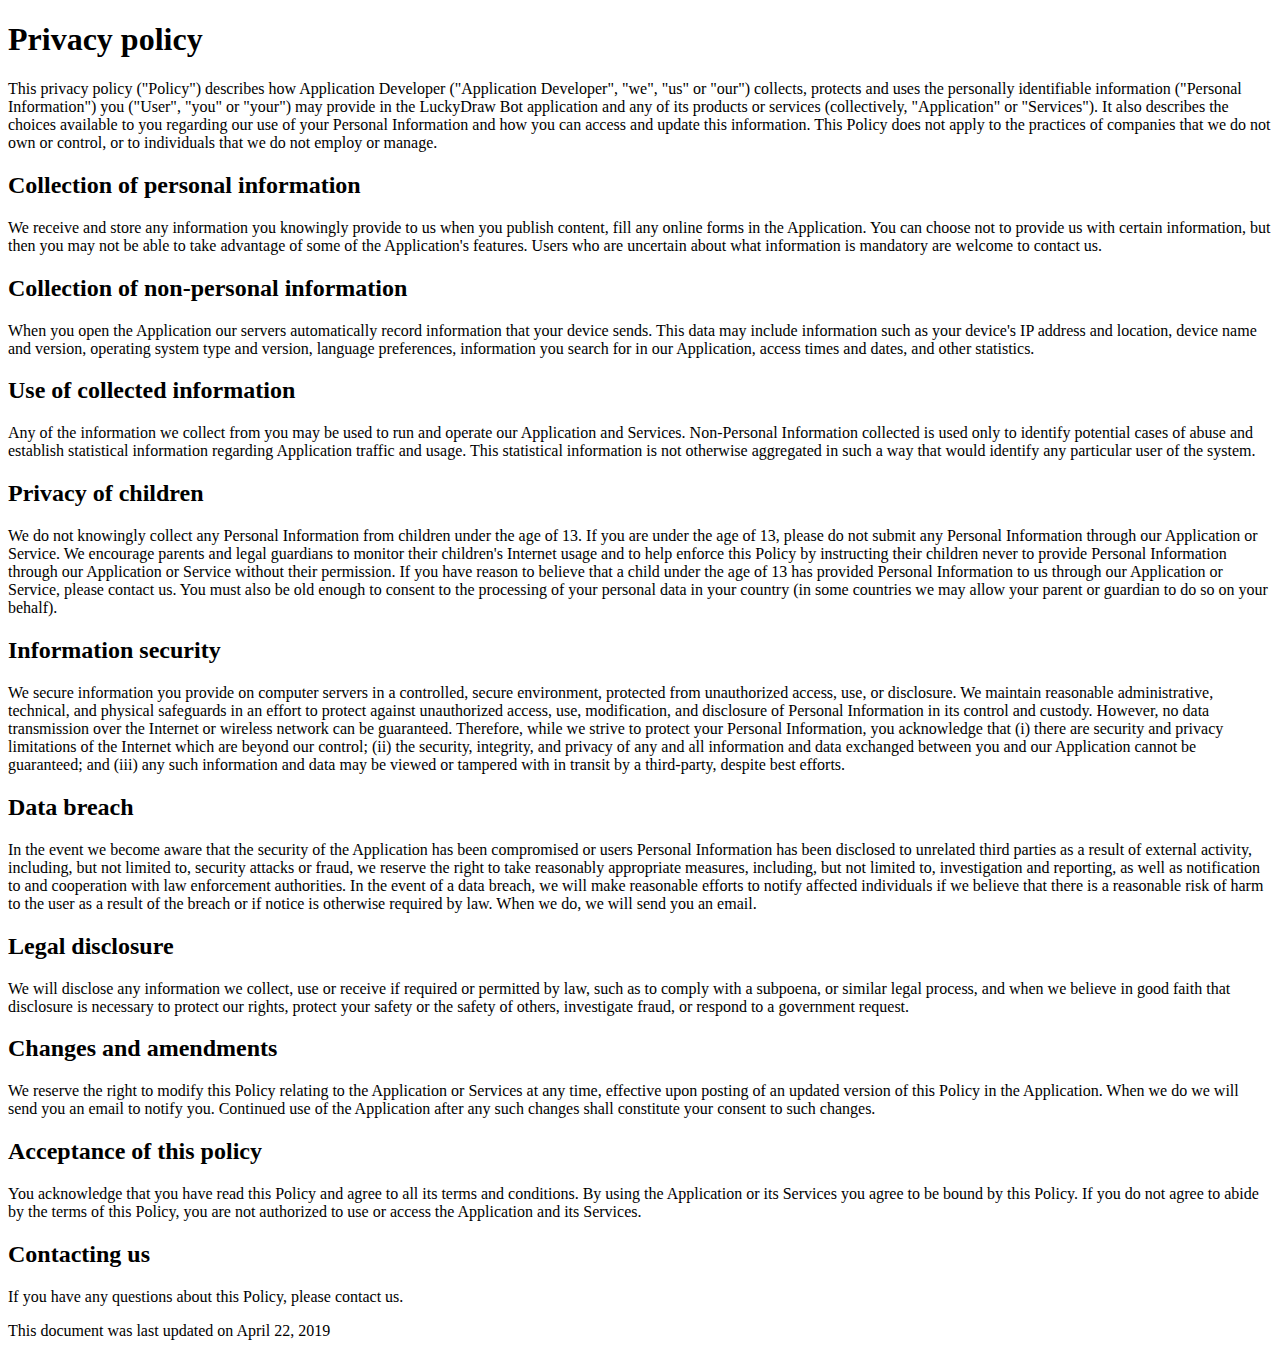
<file: privacy/index.html>
<!DOCTYPE html>
<html>
<head>
  <title>Privacy Policy</title>
</head>

<body>
  <h1>Privacy policy</h1>

  <p>This privacy policy (&quot;Policy&quot;) describes how Application Developer (&quot;Application Developer&quot;, &quot;we&quot;, &quot;us&quot; or &quot;our&quot;) collects, protects and uses the personally identifiable information (&quot;Personal Information&quot;) you (&quot;User&quot;, &quot;you&quot; or &quot;your&quot;) may provide in the LuckyDraw Bot application and any of its products or services (collectively, &quot;Application&quot; or &quot;Services&quot;). It also describes the choices available to you regarding our use of your Personal Information and how you can access and update this information. This Policy does not apply to the practices of companies that we do not own or control, or to individuals that we do not employ or manage.</p>
  
  <h2>Collection of personal information</h2>
  
  <p>We receive and store any information you knowingly provide to us when you publish content, fill any online forms in the Application.  You can choose not to provide us with certain information, but then you may not be able to take advantage of some of the Application's features. Users who are uncertain about what information is mandatory are welcome to contact us.</p>
  
  <h2>Collection of non-personal information</h2>
  
  <p>When you open the Application our servers automatically record information that your device sends. This data may include information such as your device's IP address and location, device name and version, operating system type and version, language preferences, information you search for in our Application, access times and dates, and other statistics.</p>
  
  <h2>Use of collected information</h2>
  
  <p>Any of the information we collect from you may be used to run and operate our Application and Services. Non-Personal Information collected is used only to identify potential cases of abuse and establish statistical information regarding Application traffic and usage. This statistical information is not otherwise aggregated in such a way that would identify any particular user of the system.</p>
  
  <h2>Privacy of children</h2>
  
  <p>We do not knowingly collect any Personal Information from children under the age of 13. If you are under the age of 13, please do not submit any Personal Information through our Application or Service. We encourage parents and legal guardians to monitor their children's Internet usage and to help enforce this Policy by instructing their children never to provide Personal Information through our Application or Service without their permission. If you have reason to believe that a child under the age of 13 has provided Personal Information to us through our Application or Service, please contact us. You must also be old enough to consent to the processing of your personal data in your country (in some countries we may allow your parent or guardian to do so on your behalf).</p>
  
  <h2>Information security</h2>
  
  <p>We secure information you provide on computer servers in a controlled, secure environment, protected from unauthorized access, use, or disclosure. We maintain reasonable administrative, technical, and physical safeguards in an effort to protect against unauthorized access, use, modification, and disclosure of Personal Information in its control and custody. However, no data transmission over the Internet or wireless network can be guaranteed. Therefore, while we strive to protect your Personal Information, you acknowledge that (i) there are security and privacy limitations of the Internet which are beyond our control; (ii) the security, integrity, and privacy of any and all information and data exchanged between you and our Application cannot be guaranteed; and (iii) any such information and data may be viewed or tampered with in transit by a third-party, despite best efforts.</p>
  
  <h2>Data breach</h2>
  
  <p>In the event we become aware that the security of the Application has been compromised or users Personal Information has been disclosed to unrelated third parties as a result of external activity, including, but not limited to, security attacks or fraud, we reserve the right to take reasonably appropriate measures, including, but not limited to, investigation and reporting, as well as notification to and cooperation with law enforcement authorities. In the event of a data breach, we will make reasonable efforts to notify affected individuals if we believe that there is a reasonable risk of harm to the user as a result of the breach or if notice is otherwise required by law. When we do, we will send you an email.</p>
  
  <h2>Legal disclosure</h2>
  
  <p>We will disclose any information we collect, use or receive if required or permitted by law, such as to comply with a subpoena, or similar legal process, and when we believe in good faith that disclosure is necessary to protect our rights, protect your safety or the safety of others, investigate fraud, or respond to a government request.</p>
  
  <h2>Changes and amendments</h2>
  
  <p>We reserve the right to modify this Policy relating to the Application or Services at any time, effective upon posting of an updated version of this Policy in the Application. When we do we will send you an email to notify you. Continued use of the Application after any such changes shall constitute your consent to such changes.</p>
  
  <h2>Acceptance of this policy</h2>
  
  <p>You acknowledge that you have read this Policy and agree to all its terms and conditions. By using the Application or its Services you agree to be bound by this Policy. If you do not agree to abide by the terms of this Policy, you are not authorized to use or access the Application and its Services.</p>
  
  <h2>Contacting us</h2>
  
  <p>If you have any questions about this Policy, please contact us.</p>
  
  <p>This document was last updated on April 22, 2019</p>
</body>

</html>
</file>
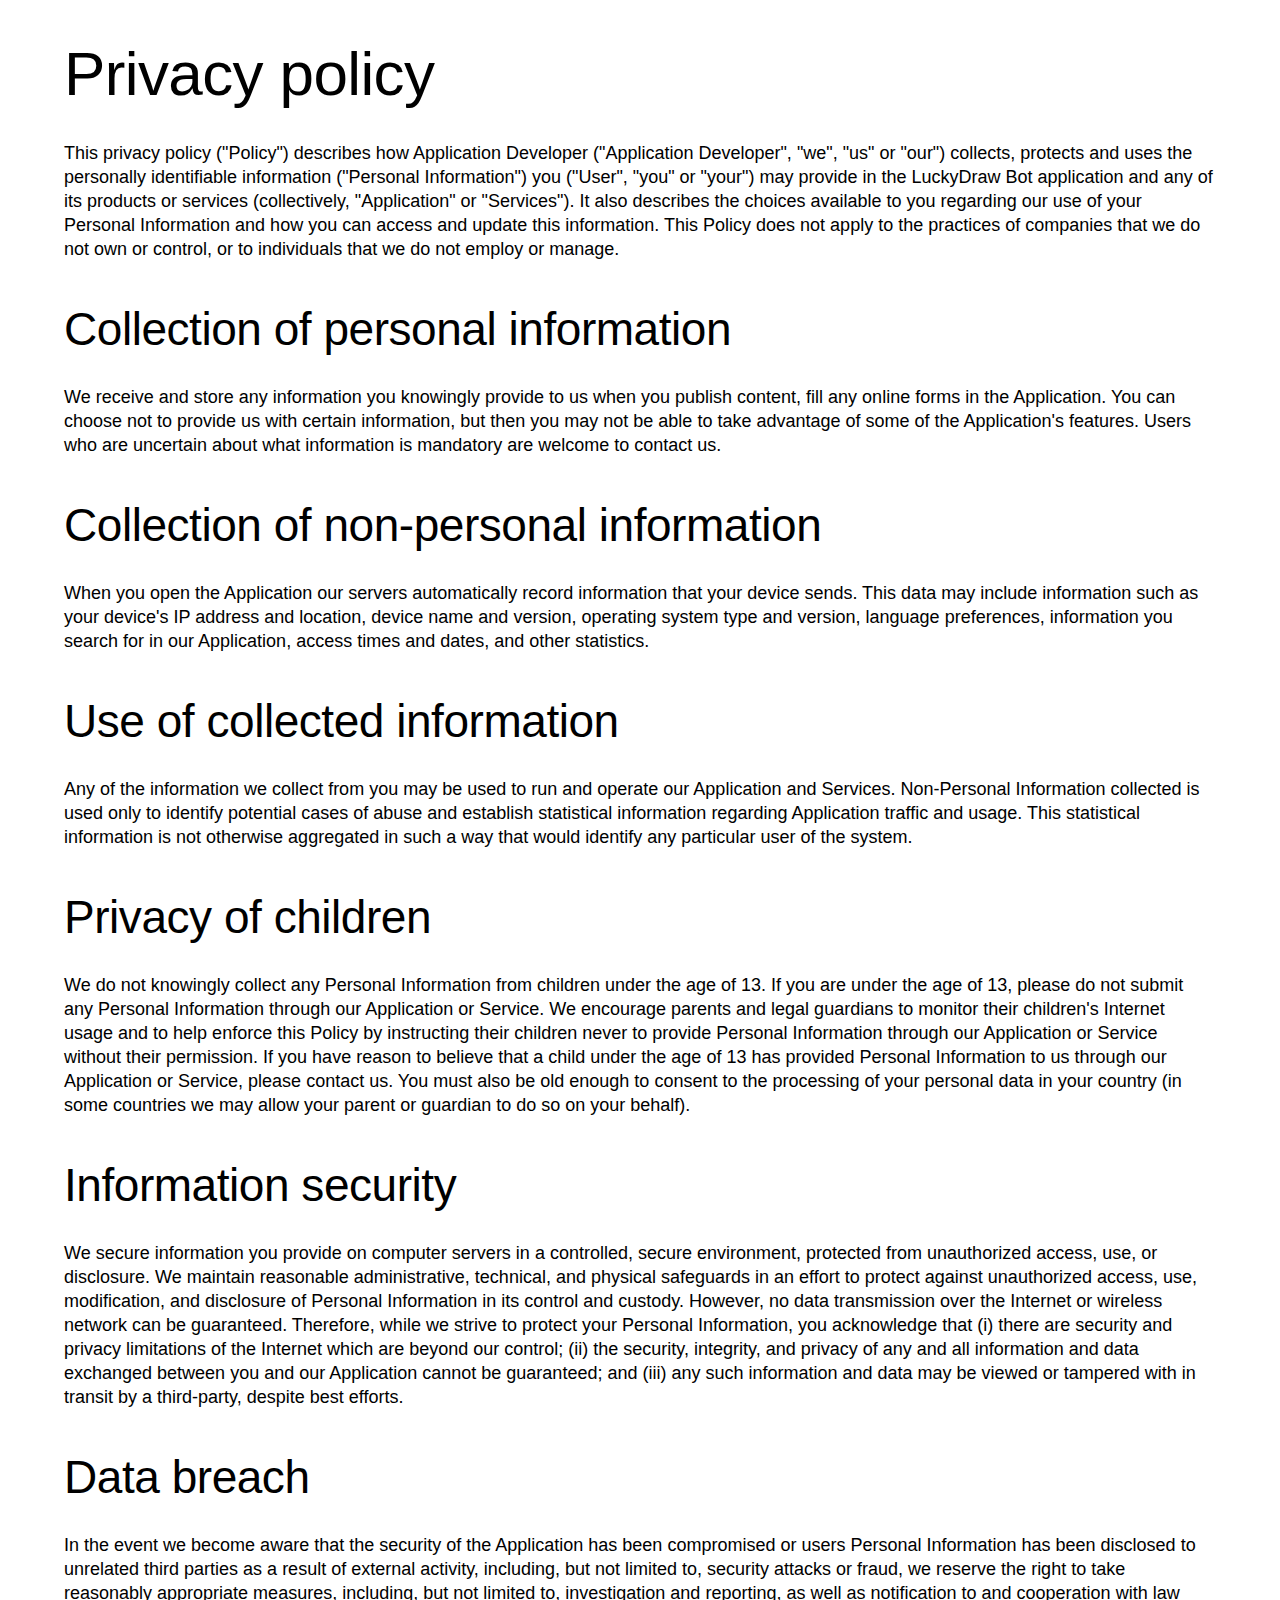
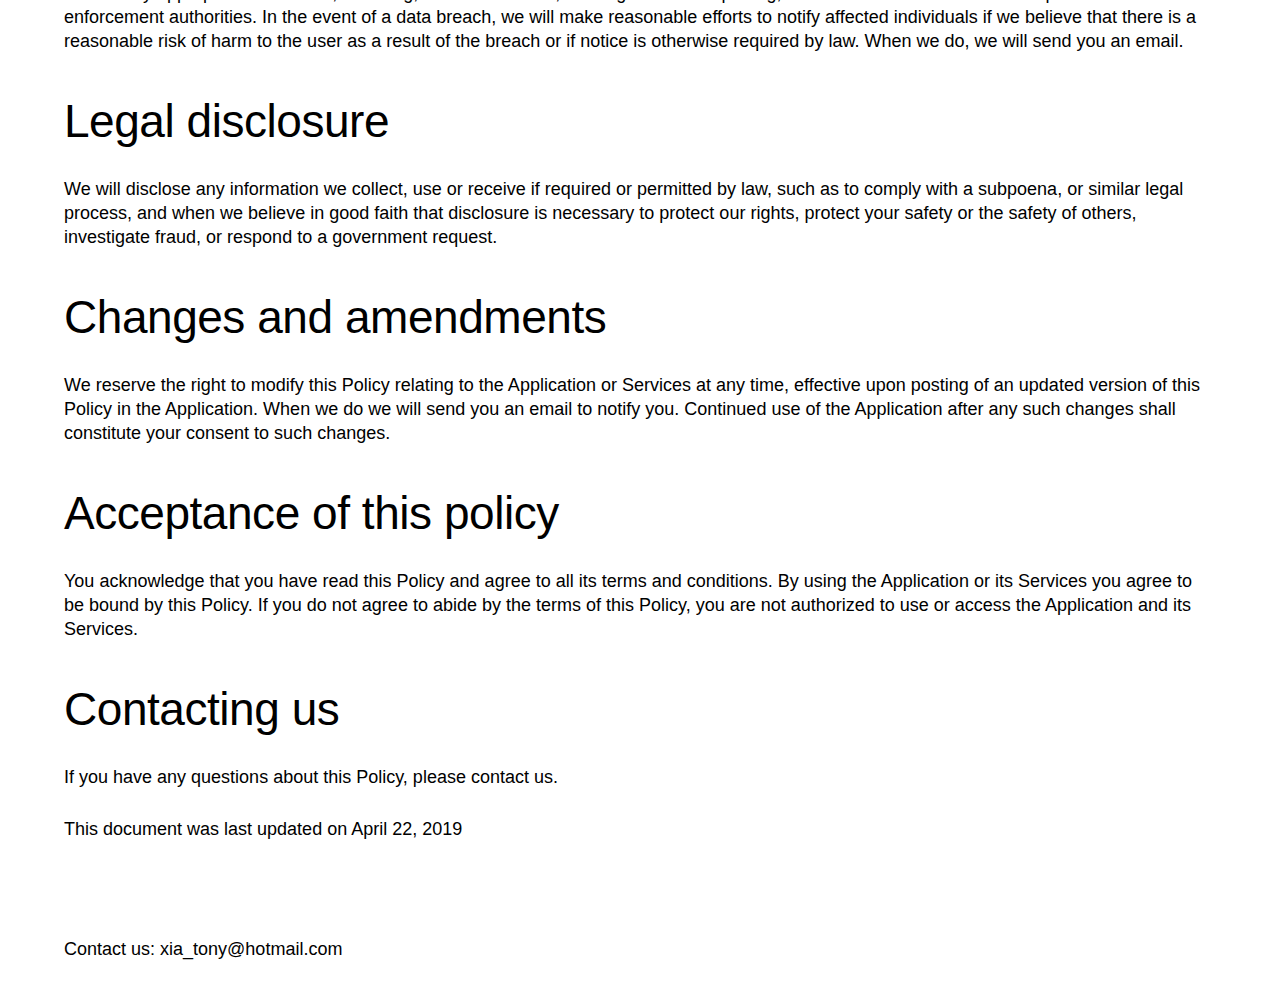
<file: web/privacy/index.html>
<!DOCTYPE html>
<html>

<head>
    <meta charset="UTF-8">
    <title>Privacy Policy</title>
    <link href="../styles/base.css" rel="stylesheet" type="text/css" media="screen">
    <meta name="viewport" content="width=device-width, initial-scale=1">
</head>

<body>
    <div class="main-root">
        <h1>Privacy policy</h1>

        <p class="c-paragraph-1 ">This privacy policy (&quot;Policy&quot;) describes how Application Developer
            (&quot;Application
            Developer&quot;, &quot;we&quot;, &quot;us&quot; or &quot;our&quot;) collects, protects and uses the
            personally identifiable information (&quot;Personal Information&quot;) you (&quot;User&quot;,
            &quot;you&quot; or &quot;your&quot;) may provide in the LuckyDraw Bot application and any of its products or
            services (collectively, &quot;Application&quot; or &quot;Services&quot;). It also describes the choices
            available to you regarding our use of your Personal Information and how you can access and update this
            information. This Policy does not apply to the practices of companies that we do not own or control, or to
            individuals that we do not employ or manage.</p>


        <h2>Collection of personal information</h2>

        <p>We receive and store any information you knowingly provide to us when you publish content, fill any online
            forms in the Application. You can choose not to provide us with certain information, but then you may not be
            able to take advantage of some of the Application's features. Users who are uncertain about what information
            is mandatory are welcome to contact us.</p>

        <h2>Collection of non-personal information</h2>

        <p>When you open the Application our servers automatically record information that your device sends. This data
            may include information such as your device's IP address and location, device name and version, operating
            system type and version, language preferences, information you search for in our Application, access times
            and dates, and other statistics.</p>

        <h2>Use of collected information</h2>

        <p>Any of the information we collect from you may be used to run and operate our Application and Services.
            Non-Personal Information collected is used only to identify potential cases of abuse and establish
            statistical information regarding Application traffic and usage. This statistical information is not
            otherwise aggregated in such a way that would identify any particular user of the system.</p>

        <h2>Privacy of children</h2>

        <p>We do not knowingly collect any Personal Information from children under the age of 13. If you are under the
            age of 13, please do not submit any Personal Information through our Application or Service. We encourage
            parents and legal guardians to monitor their children's Internet usage and to help enforce this Policy by
            instructing their children never to provide Personal Information through our Application or Service without
            their permission. If you have reason to believe that a child under the age of 13 has provided Personal
            Information to us through our Application or Service, please contact us. You must also be old enough to
            consent to the processing of your personal data in your country (in some countries we may allow your parent
            or guardian to do so on your behalf).</p>

        <h2>Information security</h2>

        <p>We secure information you provide on computer servers in a controlled, secure environment, protected from
            unauthorized access, use, or disclosure. We maintain reasonable administrative, technical, and physical
            safeguards in an effort to protect against unauthorized access, use, modification, and disclosure of
            Personal Information in its control and custody. However, no data transmission over the Internet or wireless
            network can be guaranteed. Therefore, while we strive to protect your Personal Information, you acknowledge
            that (i) there are security and privacy limitations of the Internet which are beyond our control; (ii) the
            security, integrity, and privacy of any and all information and data exchanged between you and our
            Application cannot be guaranteed; and (iii) any such information and data may be viewed or tampered with in
            transit by a third-party, despite best efforts.</p>

        <h2>Data breach</h2>

        <p>In the event we become aware that the security of the Application has been compromised or users Personal
            Information has been disclosed to unrelated third parties as a result of external activity, including, but
            not limited to, security attacks or fraud, we reserve the right to take reasonably appropriate measures,
            including, but not limited to, investigation and reporting, as well as notification to and cooperation with
            law enforcement authorities. In the event of a data breach, we will make reasonable efforts to notify
            affected individuals if we believe that there is a reasonable risk of harm to the user as a result of the
            breach or if notice is otherwise required by law. When we do, we will send you an email.</p>

        <h2>Legal disclosure</h2>

        <p>We will disclose any information we collect, use or receive if required or permitted by law, such as to
            comply with a subpoena, or similar legal process, and when we believe in good faith that disclosure is
            necessary to protect our rights, protect your safety or the safety of others, investigate fraud, or respond
            to a government request.</p>

        <h2>Changes and amendments</h2>

        <p>We reserve the right to modify this Policy relating to the Application or Services at any time, effective
            upon posting of an updated version of this Policy in the Application. When we do we will send you an email
            to notify you. Continued use of the Application after any such changes shall constitute your consent to such
            changes.</p>

        <h2>Acceptance of this policy</h2>

        <p>You acknowledge that you have read this Policy and agree to all its terms and conditions. By using the
            Application or its Services you agree to be bound by this Policy. If you do not agree to abide by the terms
            of this Policy, you are not authorized to use or access the Application and its Services.</p>

        <h2>Contacting us</h2>

        <p>If you have any questions about this Policy, please contact us.</p>

        <p>This document was last updated on April 22, 2019</p>

        <br/><br/><br/><br/>
        <p>Contact us: xia_tony@hotmail.com</p>

    </div>
</body>

</html>
</file>
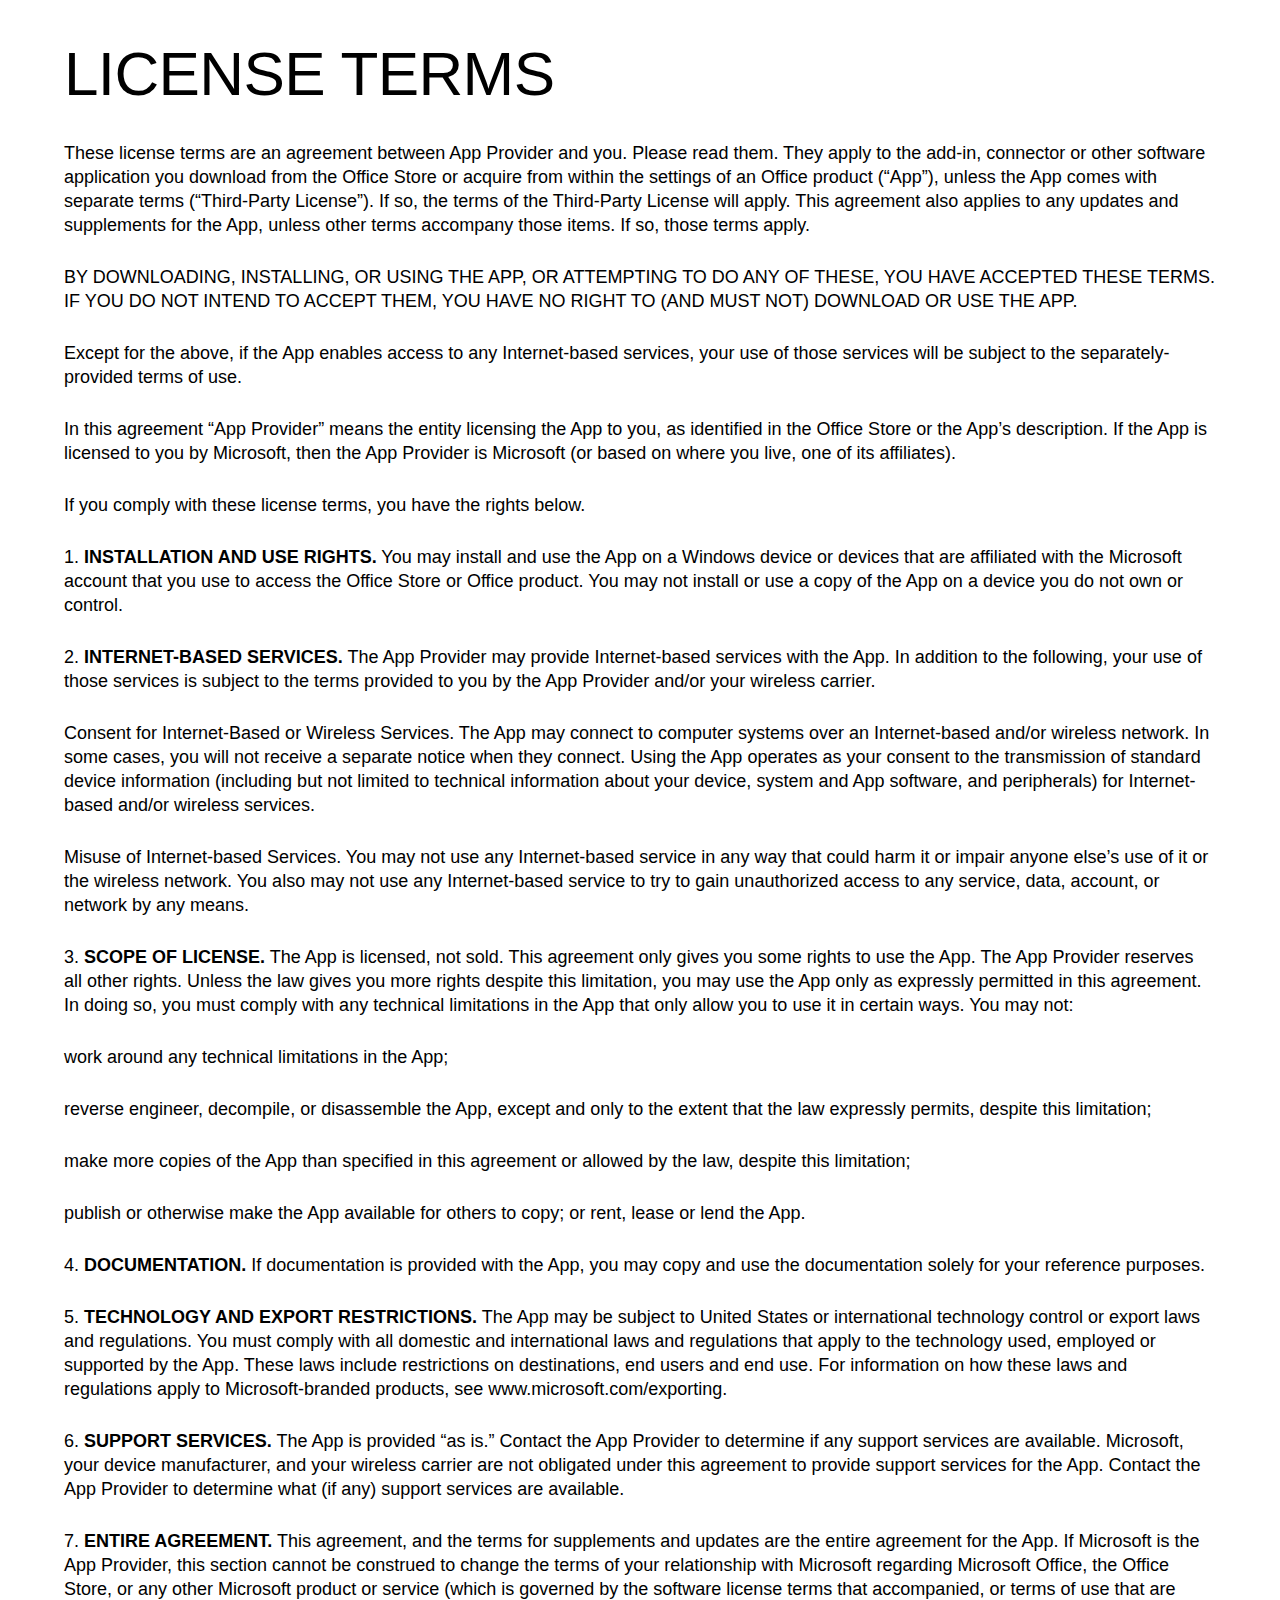
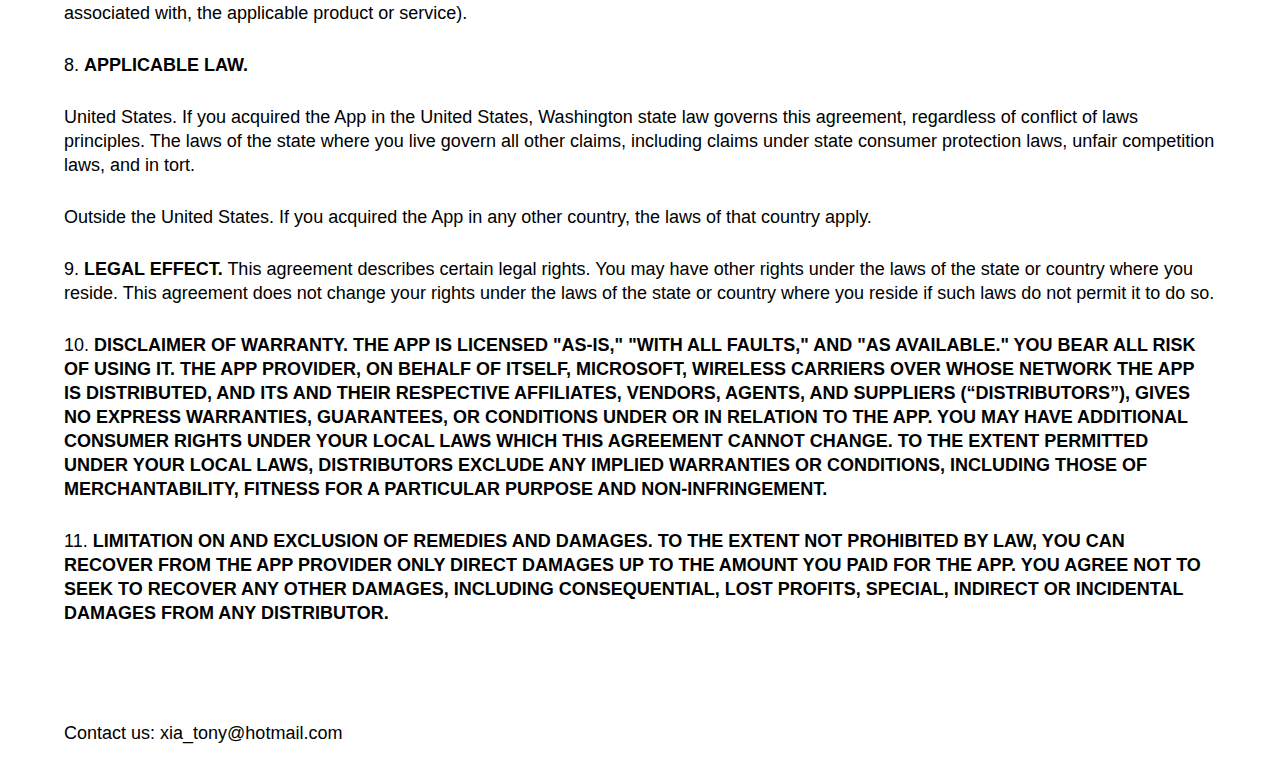
<file: web/terms/index.html>
<!DOCTYPE html>
<html>

<head>
    <meta charset="UTF-8">
    <title>LICENSE TERMS</title>
    <link href="../styles/base.css" rel="stylesheet" type="text/css" media="screen">
    <meta name="viewport" content="width=device-width, initial-scale=1">
</head>

<body>
    <div class="main-root">
        <h1>LICENSE TERMS</h1>

        <p>These license terms are an agreement between App Provider and you. Please read them. They apply to the add-in, connector or other software application you download from the Office Store or acquire from within the settings of an Office product (“App”), unless the App comes with separate terms (“Third-Party License”). If so, the terms of the Third-Party License will apply. This agreement also applies to any updates and supplements for the App, unless other terms accompany those items. If so, those terms apply.</p>

        <p>BY DOWNLOADING, INSTALLING, OR USING THE APP, OR ATTEMPTING TO DO ANY OF THESE, YOU HAVE ACCEPTED THESE TERMS. IF YOU DO NOT INTEND TO ACCEPT THEM, YOU HAVE NO RIGHT TO (AND MUST NOT) DOWNLOAD OR USE THE APP. </p>

        <p>Except for the above, if the App enables access to any Internet-based services, your use of those services will be subject to the separately-provided terms of use. </p>

        <p>In this agreement “App Provider” means the entity licensing the App to you, as identified in the Office Store or the App’s description. If the App is licensed to you by Microsoft, then the App Provider is Microsoft (or based on where you live, one of its affiliates). </p>

        <p>If you comply with these license terms, you have the rights below. </p>

        <p>1. <b>INSTALLATION AND USE RIGHTS.</b> You may install and use the App on a Windows device or devices that are affiliated with the Microsoft account that you use to access the Office Store or Office product. You may not install or use a copy of the App on a device you do not own or control.</p>

        <p>2. <b>INTERNET-BASED SERVICES.</b> The App Provider may provide Internet-based services with the App. In addition to the following, your use of those services is subject to the terms provided to you by the App Provider and/or your wireless carrier.</p>

        <p>Consent for Internet-Based or Wireless Services. The App may connect to computer systems over an Internet-based and/or wireless network. In some cases, you will not receive a separate notice when they connect. Using the App operates as your consent to the transmission of standard device information (including but not limited to technical information about your device, system and App software, and peripherals) for Internet-based and/or wireless services.</p>

        <p>Misuse of Internet-based Services. You may not use any Internet-based service in any way that could harm it or impair anyone else’s use of it or the wireless network. You also may not use any Internet-based service to try to gain unauthorized access to any service, data, account, or network by any means. </p>

        <p>3. <b>SCOPE OF LICENSE.</b> The App is licensed, not sold. This agreement only gives you some rights to use the App. The App Provider reserves all other rights. Unless the law gives you more rights despite this limitation, you may use the App only as expressly permitted in this agreement. In doing so, you must comply with any technical limitations in the App that only allow you to use it in certain ways. You may not: </p>

        <p>work around any technical limitations in the App;</p>

        <p>reverse engineer, decompile, or disassemble the App, except and only to the extent that the law expressly permits, despite this limitation; </p>

        <p>make more copies of the App than specified in this agreement or allowed by the law, despite this limitation;</p>

        <p>publish or otherwise make the App available for others to copy; or rent, lease or lend the App.</p>

        <p>4. <b>DOCUMENTATION.</b> If documentation is provided with the App, you may copy and use the documentation solely for your reference purposes.</p>

        <p>5. <b>TECHNOLOGY AND EXPORT RESTRICTIONS.</b> The App may be subject to United States or international technology control or export laws and regulations. You must comply with all domestic and international laws and regulations that apply to the technology used, employed or supported by the App. These laws include restrictions on destinations, end users and end use. For information on how these laws and regulations apply to Microsoft-branded products, see www.microsoft.com/exporting.</p>

        <p>6. <b>SUPPORT SERVICES.</b> The App is provided “as is.” Contact the App Provider to determine if any support services are available. Microsoft, your device manufacturer, and your wireless carrier are not obligated under this agreement to provide support services for the App. Contact the App Provider to determine what (if any) support services are available.</p>

        <p>7. <b>ENTIRE AGREEMENT.</b> This agreement, and the terms for supplements and updates are the entire agreement for the App. If Microsoft is the App Provider, this section cannot be construed to change the terms of your relationship with Microsoft regarding Microsoft Office, the Office Store, or any other Microsoft product or service (which is governed by the software license terms that accompanied, or terms of use that are associated with, the applicable product or service).</p>

        <p>8. <b>APPLICABLE LAW.</b></p>

        <p>United States. If you acquired the App in the United States, Washington state law governs this agreement, regardless of conflict of laws principles. The laws of the state where you live govern all other claims, including claims under state consumer protection laws, unfair competition laws, and in tort. </p>

        <p>Outside the United States. If you acquired the App in any other country, the laws of that country apply. </p>

        <p>9. <b>LEGAL EFFECT.</b> This agreement describes certain legal rights. You may have other rights under the laws of the state or country where you reside. This agreement does not change your rights under the laws of the state or country where you reside if such laws do not permit it to do so.</p>

        <p>10. <b>DISCLAIMER OF WARRANTY. THE APP IS LICENSED "AS-IS," "WITH ALL FAULTS," AND "AS AVAILABLE." YOU BEAR ALL RISK OF USING IT. THE APP PROVIDER, ON BEHALF OF ITSELF, MICROSOFT, WIRELESS CARRIERS OVER WHOSE NETWORK THE APP IS DISTRIBUTED, AND ITS AND THEIR RESPECTIVE AFFILIATES, VENDORS, AGENTS, AND SUPPLIERS (“DISTRIBUTORS”), GIVES NO EXPRESS WARRANTIES, GUARANTEES, OR CONDITIONS UNDER OR IN RELATION TO THE APP. YOU MAY HAVE ADDITIONAL CONSUMER RIGHTS UNDER YOUR LOCAL LAWS WHICH THIS AGREEMENT CANNOT CHANGE. TO THE EXTENT PERMITTED UNDER YOUR LOCAL LAWS, DISTRIBUTORS EXCLUDE ANY IMPLIED WARRANTIES OR CONDITIONS, INCLUDING THOSE OF MERCHANTABILITY, FITNESS FOR A PARTICULAR PURPOSE AND NON-INFRINGEMENT. </b></p>

        <p>11. <b>LIMITATION ON AND EXCLUSION OF REMEDIES AND DAMAGES. TO THE EXTENT NOT PROHIBITED BY LAW, YOU CAN RECOVER FROM THE APP PROVIDER ONLY DIRECT DAMAGES UP TO THE AMOUNT YOU PAID FOR THE APP. YOU AGREE NOT TO SEEK TO RECOVER ANY OTHER DAMAGES, INCLUDING CONSEQUENTIAL, LOST PROFITS, SPECIAL, INDIRECT OR INCIDENTAL DAMAGES FROM ANY DISTRIBUTOR.</b> </p>

        <br/><br/><br/><br/>
        <p>Contact us: xia_tony@hotmail.com</p>
    </div>
</body>

</html>
</file>
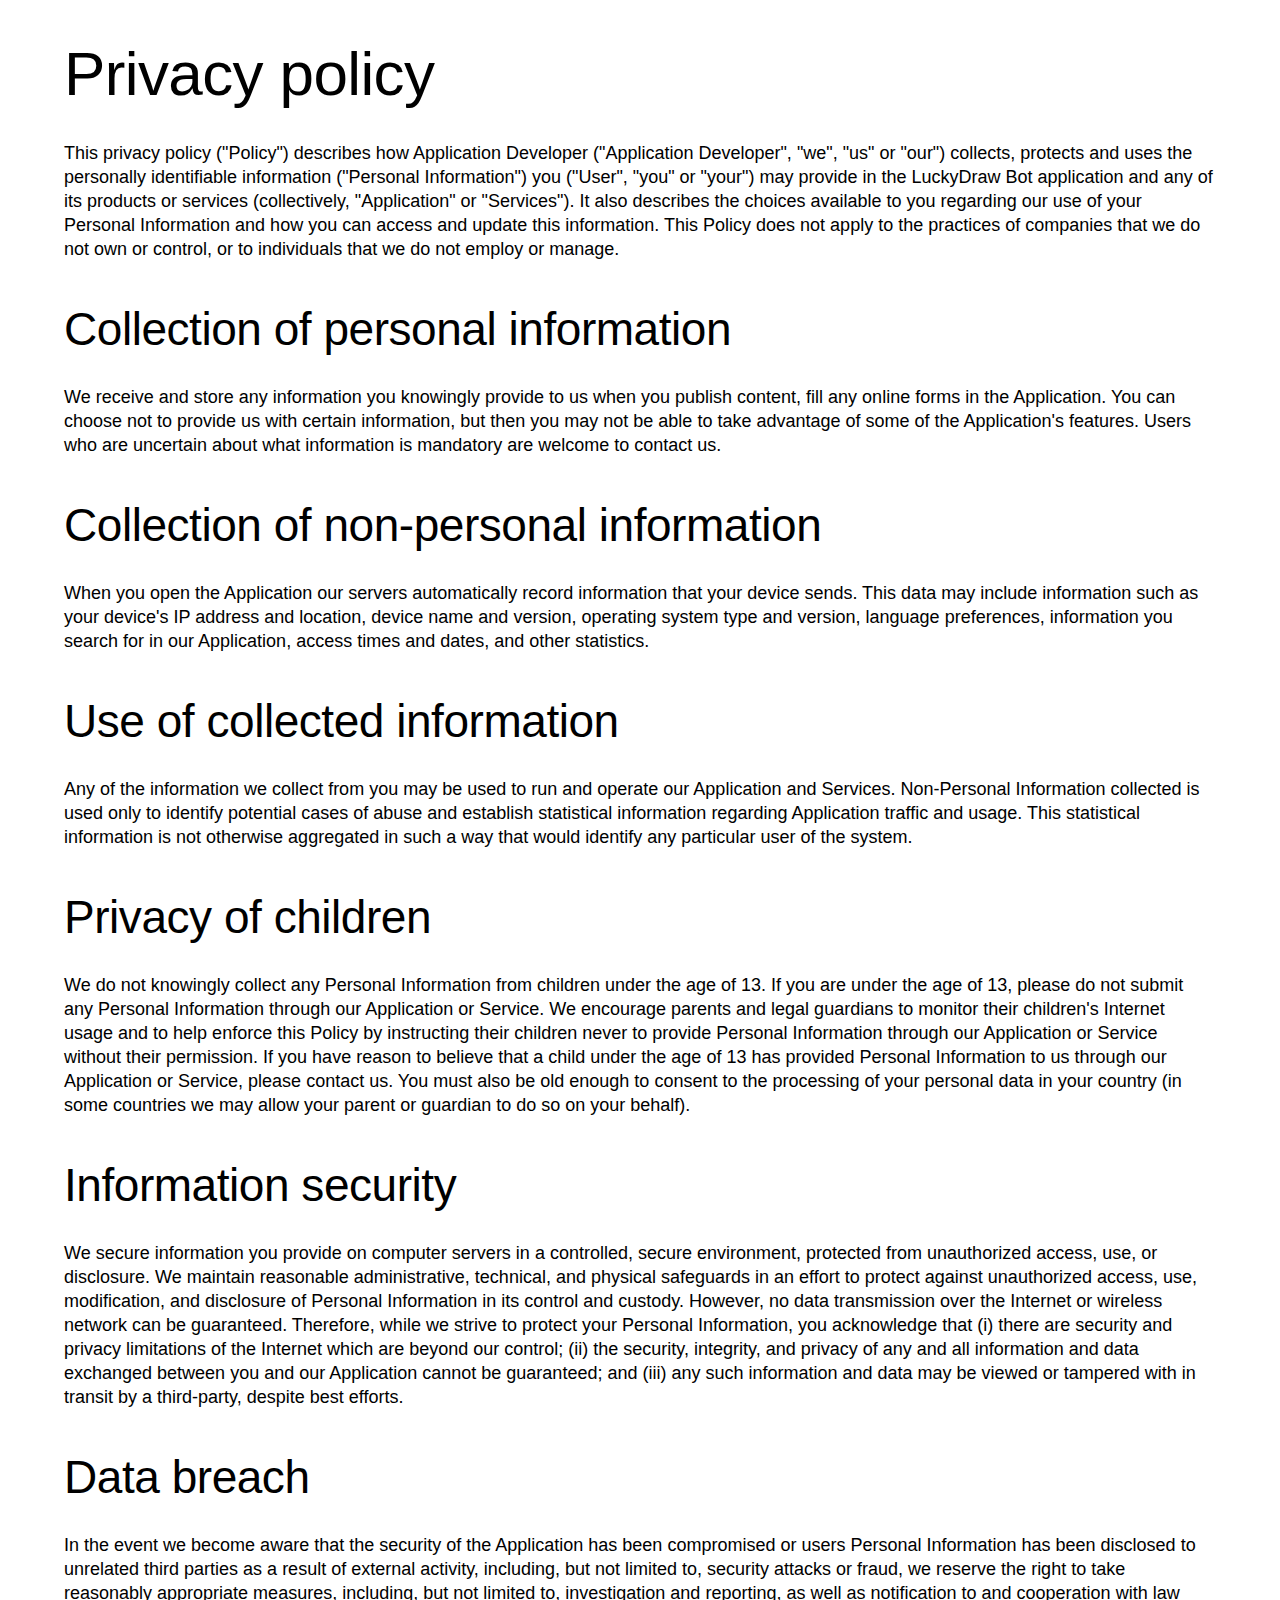
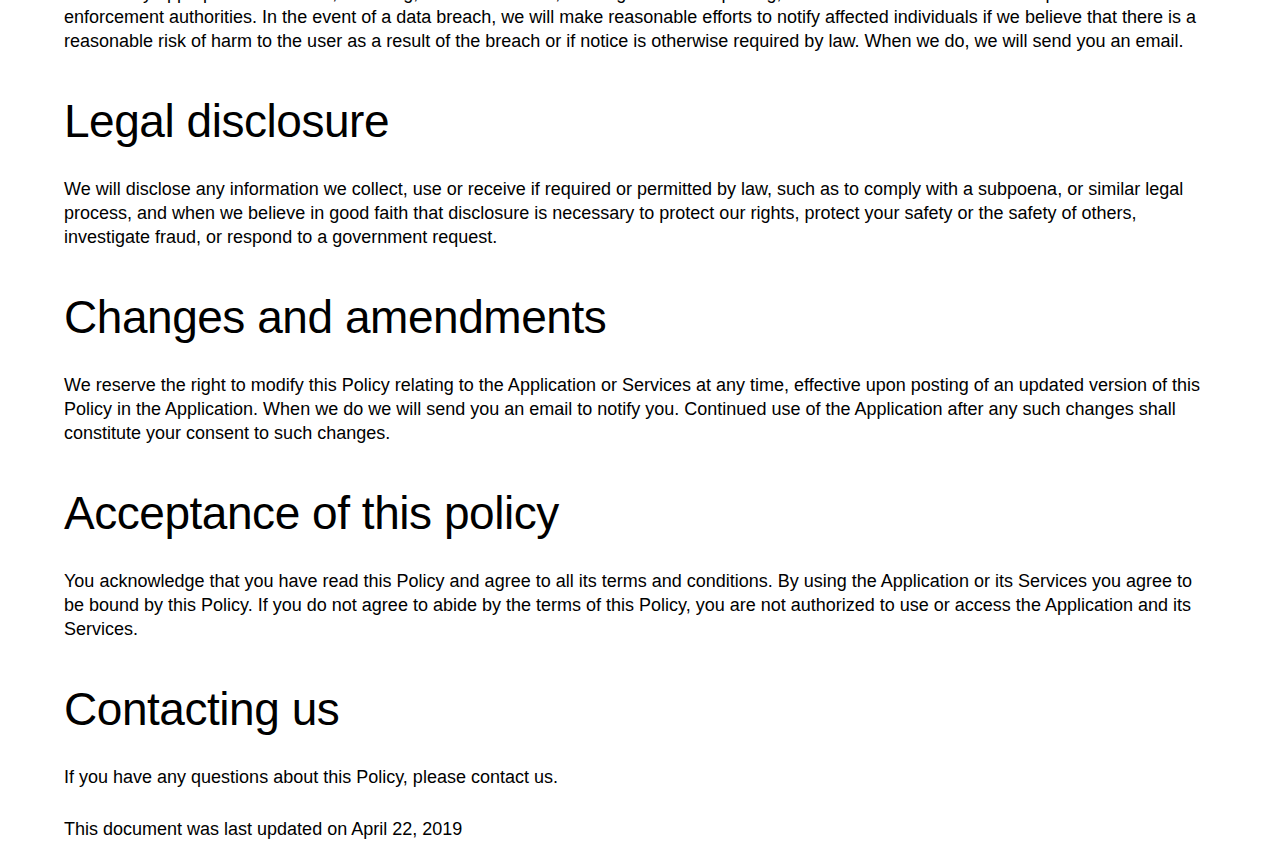
<file: web/policy.html>
<!DOCTYPE html>
<html>

<head>
    <meta charset="UTF-8">
    <title>Privacy Policy</title>
    <link href="./styles/base.css" rel="stylesheet" type="text/css" media="screen">
    <meta name="viewport" content="width=device-width, initial-scale=1">
</head>

<body>
    <div class="main-root">
        <h1>Privacy policy</h1>

        <p class="c-paragraph-1 ">This privacy policy (&quot;Policy&quot;) describes how Application Developer
            (&quot;Application
            Developer&quot;, &quot;we&quot;, &quot;us&quot; or &quot;our&quot;) collects, protects and uses the
            personally identifiable information (&quot;Personal Information&quot;) you (&quot;User&quot;,
            &quot;you&quot; or &quot;your&quot;) may provide in the LuckyDraw Bot application and any of its products or
            services (collectively, &quot;Application&quot; or &quot;Services&quot;). It also describes the choices
            available to you regarding our use of your Personal Information and how you can access and update this
            information. This Policy does not apply to the practices of companies that we do not own or control, or to
            individuals that we do not employ or manage.</p>


        <h2>Collection of personal information</h2>

        <p>We receive and store any information you knowingly provide to us when you publish content, fill any online
            forms in the Application. You can choose not to provide us with certain information, but then you may not be
            able to take advantage of some of the Application's features. Users who are uncertain about what information
            is mandatory are welcome to contact us.</p>

        <h2>Collection of non-personal information</h2>

        <p>When you open the Application our servers automatically record information that your device sends. This data
            may include information such as your device's IP address and location, device name and version, operating
            system type and version, language preferences, information you search for in our Application, access times
            and dates, and other statistics.</p>

        <h2>Use of collected information</h2>

        <p>Any of the information we collect from you may be used to run and operate our Application and Services.
            Non-Personal Information collected is used only to identify potential cases of abuse and establish
            statistical information regarding Application traffic and usage. This statistical information is not
            otherwise aggregated in such a way that would identify any particular user of the system.</p>

        <h2>Privacy of children</h2>

        <p>We do not knowingly collect any Personal Information from children under the age of 13. If you are under the
            age of 13, please do not submit any Personal Information through our Application or Service. We encourage
            parents and legal guardians to monitor their children's Internet usage and to help enforce this Policy by
            instructing their children never to provide Personal Information through our Application or Service without
            their permission. If you have reason to believe that a child under the age of 13 has provided Personal
            Information to us through our Application or Service, please contact us. You must also be old enough to
            consent to the processing of your personal data in your country (in some countries we may allow your parent
            or guardian to do so on your behalf).</p>

        <h2>Information security</h2>

        <p>We secure information you provide on computer servers in a controlled, secure environment, protected from
            unauthorized access, use, or disclosure. We maintain reasonable administrative, technical, and physical
            safeguards in an effort to protect against unauthorized access, use, modification, and disclosure of
            Personal Information in its control and custody. However, no data transmission over the Internet or wireless
            network can be guaranteed. Therefore, while we strive to protect your Personal Information, you acknowledge
            that (i) there are security and privacy limitations of the Internet which are beyond our control; (ii) the
            security, integrity, and privacy of any and all information and data exchanged between you and our
            Application cannot be guaranteed; and (iii) any such information and data may be viewed or tampered with in
            transit by a third-party, despite best efforts.</p>

        <h2>Data breach</h2>

        <p>In the event we become aware that the security of the Application has been compromised or users Personal
            Information has been disclosed to unrelated third parties as a result of external activity, including, but
            not limited to, security attacks or fraud, we reserve the right to take reasonably appropriate measures,
            including, but not limited to, investigation and reporting, as well as notification to and cooperation with
            law enforcement authorities. In the event of a data breach, we will make reasonable efforts to notify
            affected individuals if we believe that there is a reasonable risk of harm to the user as a result of the
            breach or if notice is otherwise required by law. When we do, we will send you an email.</p>

        <h2>Legal disclosure</h2>

        <p>We will disclose any information we collect, use or receive if required or permitted by law, such as to
            comply with a subpoena, or similar legal process, and when we believe in good faith that disclosure is
            necessary to protect our rights, protect your safety or the safety of others, investigate fraud, or respond
            to a government request.</p>

        <h2>Changes and amendments</h2>

        <p>We reserve the right to modify this Policy relating to the Application or Services at any time, effective
            upon posting of an updated version of this Policy in the Application. When we do we will send you an email
            to notify you. Continued use of the Application after any such changes shall constitute your consent to such
            changes.</p>

        <h2>Acceptance of this policy</h2>

        <p>You acknowledge that you have read this Policy and agree to all its terms and conditions. By using the
            Application or its Services you agree to be bound by this Policy. If you do not agree to abide by the terms
            of this Policy, you are not authorized to use or access the Application and its Services.</p>

        <h2>Contacting us</h2>

        <p>If you have any questions about this Policy, please contact us.</p>

        <p>This document was last updated on April 22, 2019</p>
    </div>
</body>

</html>
</file>
<file: web/styles/base.css>
@font-face {
    font-family: SegoeUI;
    src: local('Segoe UI'), url(http://c.s-microsoft.com/static/fonts/segoe-ui/west-european/normal/latest.woff2) format("woff2"), url(http://c.s-microsoft.com/static/fonts/segoe-ui/west-european/normal/latest.woff) format("woff"), url(http://c.s-microsoft.com/static/fonts/segoe-ui/west-european/normal/latest.ttf) format("ttf");
    font-weight: 400
}

@font-face {
    font-family: SegoeUI;
    src: local('Segoe UI'), url(http://c.s-microsoft.com/static/fonts/segoe-ui/west-european/Light/latest.woff2) format("woff2"), url(http://c.s-microsoft.com/static/fonts/segoe-ui/west-european/Light/latest.woff) format("woff"), url(http://c.s-microsoft.com/static/fonts/segoe-ui/west-european/Light/latest.ttf) format("ttf");
    font-weight: 100
}

@font-face {
    font-family: SegoeUI;
    src: local('Segoe UI'), url(http://c.s-microsoft.com/static/fonts/segoe-ui/west-european/Semilight/latest.woff2) format("woff2"), url(http://c.s-microsoft.com/static/fonts/segoe-ui/west-european/Semilight/latest.woff) format("woff"), url(http://c.s-microsoft.com/static/fonts/segoe-ui/west-european/Semilight/latest.ttf) format("ttf");
    font-weight: 200
}

@font-face {
    font-family: SegoeUI;
    src: local('Segoe UI'), url(http://c.s-microsoft.com/static/fonts/segoe-ui/west-european/Semibold/latest.woff2) format("woff2"), url(http://c.s-microsoft.com/static/fonts/segoe-ui/west-european/Semibold/latest.woff) format("woff"), url(http://c.s-microsoft.com/static/fonts/segoe-ui/west-european/Semibold/latest.ttf) format("ttf");
    font-weight: 600
}

@font-face {
    font-family: SegoeUI;
    src: local('Segoe UI'), url(http://c.s-microsoft.com/static/fonts/segoe-ui/west-european/Bold/latest.woff2) format("woff2"), url(http://c.s-microsoft.com/static/fonts/segoe-ui/west-european/Bold/latest.woff) format("woff"), url(http://c.s-microsoft.com/static/fonts/segoe-ui/west-european/Bold/latest.ttf) format("ttf");
    font-weight: 700
}

html {
    -ms-text-size-adjust: 100%;
    -webkit-text-size-adjust: 100%;
    -webkit-box-sizing: border-box;
    box-sizing: border-box
}

body {
    font-size: 15px;
    font-family: "Segoe UI", SegoeUI, "Helvetica Neue", Helvetica, "Microsoft YaHei", Arial, sans-serif;
    min-width: 320px;
    color: #000;
    background-color: #FFF;
    margin: 0;
}

h1,
h2,
h3,
h4,
h5,
h6,
ol,
p,
ul {
    margin-top: 0;
    margin-bottom: 0;
    padding: 0;
}

a {
    color: #0067B8;
}

a:active,
a:hover {
    color: #005da6;
    text-decoration: underline;
}

b,
strong {
    font-weight: 700;
}

.main-root {
    max-width: calc(1600px + 10%);
    margin: 0 auto 20px;
    padding-left: 5%;
    padding-right: 5%;
}

h1 {
    font-size: 62px;
    line-height: 72px;
    padding: 38px 0 6px;
    font-weight: 100;
    letter-spacing: -.01em;
}

h2 {
    font-size: 46px;
    line-height: 56px;
    padding: 37px 0 3px;
    font-weight: 100;
    letter-spacing: -.01em;
}

.c-list {
    font-size: 15px;
    line-height: 20px;
    padding-left: 19px;
    padding-right: 0;
    margin: 8px 0;
    list-style-position: outside;
    list-style-type: disc;
}

.c-list li {
    padding: 8px 0;
}

.c-paragraph-1 {
    font-size: 20px;
    line-height: 24px;
    padding: 24px 0 4px;
    font-weight: 200;
}

.main-root p,
.c-paragraph-2 {
    padding: 25px 0 3px;
    font-weight: 200;
    font-size: 18px;
    line-height: 24px;
}

.c-image {
    height: 23px;
}

header {
    font-size: 13px !important;
    height: 54px;
    line-height: 68px;
    z-index: 502;
    padding-left: 24px;
    padding-right: 24px;
    background: #fff;
}

[data-grid~="container"], [data-grid*="col-"] {
    box-sizing: border-box;
    zoom: 1;
}
[data-grid~="container"] {
    max-width: calc(1600px + 10%);
    margin: 0 auto;
    padding-left: 5%;
    padding-right: 5%;
}

.ow-bg-f5f5f5 {
    background-color: #f5f5f5;
}

.ow-flexbox {
    display: flex;
    align-items: center;
    justify-content: center;
}

.ow-flexbox .ow-flex-item {
    align-items: center;
    flex: 1;
    min-width: 0;
    width: 50%;
}

.ow-flexbox .ow-flex-item.ow-flex-align-bottom {
    align-self: flex-end;
}

.ow-flexbox .ow-flex-item.ow-immersive>img {
    padding-top: 60px;
    width: 100%;
}

.ow-hero-content {
    padding-top: 40px;
    padding-bottom: 40px;
    padding-left: calc(100%/6);
    padding-right: 13.75%;
}

.c-heading-2 {
    padding: 0;
    margin-bottom: 3px;
    color: #5558af;
    font-weight: 600;
    padding: 37px 0 3px;
    font-weight: 600;
    letter-spacing: -.01em;
    font-size: 46px;
    line-height: 56px;
}

.c-subheading-4 {
    font-size: 18px;
    line-height: 24px;
    font-weight: 600;
}

#ow-txt-ctn .ow-center {
    text-align: center;
    padding: 0 10px 45px;
    border-bottom: 1px solid rgba(0, 0, 0, .2);
    margin: 0 0 -45px;
}

#subheadregion {
    padding: 45px 5%;
}

.ow-align-not-center {
    flex-direction: row;
    display: flex;
    margin-top: 0;
    min-height: unset;
}

.ow-feature .ow-flex-item {
    display: flex;
    align-items: center;
    width: 50%;
    position: relative;
    transform: none;
}

.ow-feature div.ow-padding-right-1-col {
    padding-right: 16.667%;
    width: 100%;
    padding-top: 75px;
    box-sizing: border-box;
}

.ow-tile-height-750 .ow-picture-btm img {
    max-height: 675px;
}

.ow-align-not-center .ow-picture-container picture img {
    max-width: 113.3%;
}

.ow-feature .ow-content .ow-heading {
    padding: 0;
    margin: 0;
}

.x-weight-semibold {
    font-weight: 600;
}

.c-heading-3 {
    padding: 38px 0 2px;
    font-weight: 600;
}

.c-heading-3,
.c-subheading-1 {
    font-size: 34px;
    line-height: 40px;
}

.ow-feature .ow-paragraph {
    padding-top: 10px;
}

.c-feature>div .c-paragraph,
.m-feature>div .c-paragraph {
    padding-top: 12px;
}

.c-feature>div .c-paragraph,
.m-feature>div .c-paragraph {
    font-size: 15px;
    line-height: 20px;
    padding: 12px 0 0;
    font-weight: 400;
}


@media screen and (max-width: 780px) {
    .ow-flexbox {
        flex-direction: column;
    }

    .ow-flexbox .ow-flex-item {
        width: auto;
    }

    .ow-hero-content {
        padding: 0;
        text-align: center;
    }

    .c-heading-2 {
        font-size: 34px;
        line-height: 40px;
    }

    .ow-flexbox .ow-flex-item.ow-immersive>img {
        padding-top: 20px;
    }

    .ow-align-not-center {
        flex-direction: column;
    }

    .ow-feature .ow-flex-item {
        width: auto;
    }
  }
</file>
